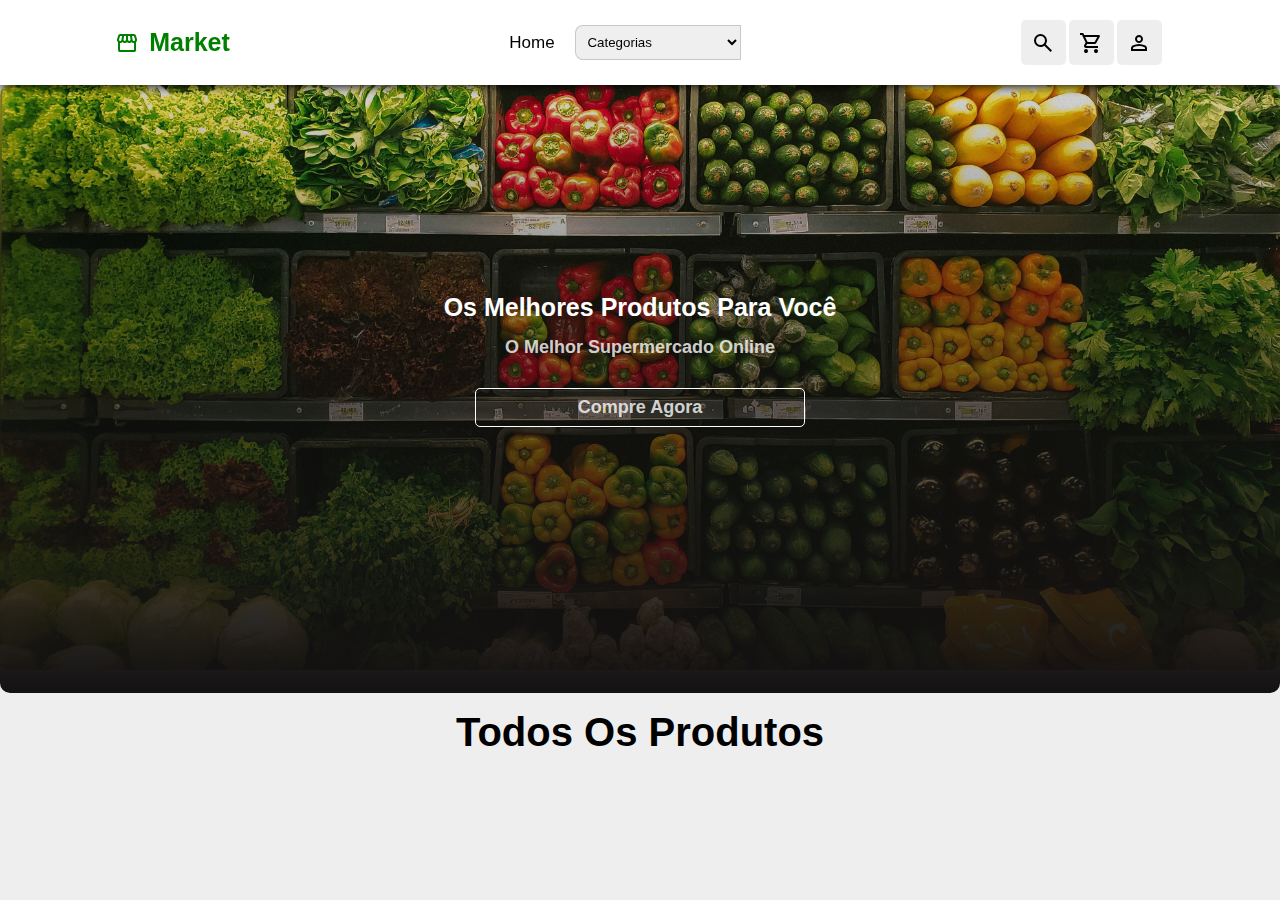
<file: marketplace/index.html>
<!DOCTYPE html>
<html lang="pt-br">
<head>
    <meta charset="UTF-8">
    <meta name="viewport" content="width=device-width, initial-scale=1.0">
    <title>Marktplace</title>
    <link rel="stylesheet" href="style.css">
    <link rel="stylesheet" href="https://fonts.googleapis.com/css2?family=Material+Symbols+Outlined:opsz,wght,FILL,GRAD@24,400,0,0" />
    <script defer src="script.js"></script>
    <script src="https://code.jquery.com/jquery-3.6.0.min.js"></script>
</head>
<body>
    <header class="header">
        <a href="#" class="logo"><span class="material-symbols-outlined">
            storefront
            </span> Market</a>

        <nav class="navbar">
            <a href="#home">Home</a>
            <div class="menu-search">
                <select id="categorias" name="categorias">
                    <option value="category">Categorias</option>
                    <option value="frutas">Frutas</option>
                    <option value="vegetais">Vegetais</option>
                    <option value="laticinios">Laticínios</option>
                    <option value="carnes">Carnes</option>
                    <option value="bebidas">Bebidas</option>
                    <option value="padaria">Padaria</option>
                    <option value="congelados">Congelados</option>
                    <option value="limpeza">Produtos de Limpeza</option>
                    <option value="higiene">Higiene Pessoal</option>
                    <option value="mercearia">Mercearia</option>
                </select>
            </div>
        </nav>

        <div class="icons">
            <div class="menu" id="menu-btn"><span class="material-symbols-outlined">
                menu
                </span>
            </div>
            <div class="search" id="search-btn"><span class="material-symbols-outlined">
                search
                </span>
            </div>
            <div class="shoppingcart" id="cart-btn"><span class="material-symbols-outlined">
                shopping_cart
                </span>
            </div>
            <div class="user" id="login-btn"><span class="material-symbols-outlined">
                person
                </span>
            </div>
        </div>

        <form class="search-form">
            <input type="search" id="search-box" placeholder="Pesquise aqui...">
            <label for="search-box"><span class="material-symbols-outlined">
                search
                </span>
            </label>
        </form>

        <div class="carrinho">
            <div class="carrinho-btn">
                <div class="text-carrinho">
                    <h1>Meu carrinho</h1>
                </div>
                <div class="produtos-carrinhos" id="cart-products">
                </div>
                <div class="remove-carrinho">
                    <button class="DeleteAll">Excluir todos</button>
                </div>
            </div>
            <div id="cart-total"></div>
            <button class="btn-carrinho" id="finalizar-btn">Finalizar compra</button>
        </div>

        <div class="login-form">
            <h3>Login</h3>
            <input type="text" placeholder="Digite seu usuario" class="box" id="UserID">
            <input type="password" placeholder="Digite sua senha" class="box" id="PasswordID">
            
            <p>Esqueceu sua senha? <a href="#">Clique aqui</a></p>
            <p>Não tem uma conta?<a href="#">Crie agora</a></p>

            <input onclick="Logar()" type="submit" value="login" class="btn">
            <p id="respostaLogin"></p>
        </div>

    </header>
    <section class="home" id="home">
        <div class="content">
            <div class="banner-element">
                <div class="img">
                    <img src="./banner.jpg" alt="">
                </div>
                <div class="text-banner">
                    <h1>Os <span>melhores</span> produtos para você</h1>
                    <p>O melhor supermercado online</p>
                    <a href="#" class="btn"><p>Compre agora</p></a>
                </div>   
            </div>
        </div>
    </section>  
    <section class="catalogo" id="catalogo">
            <div class="texto-catalogo">
                <h1>Todos os Produtos</h1>
            </div>
            <div class="produtos">
                <div id="card-produtos">
                    
                </div>
            </div>
    </section>

    <script src="data.js"></script>

    
</body>
</html>
</file>
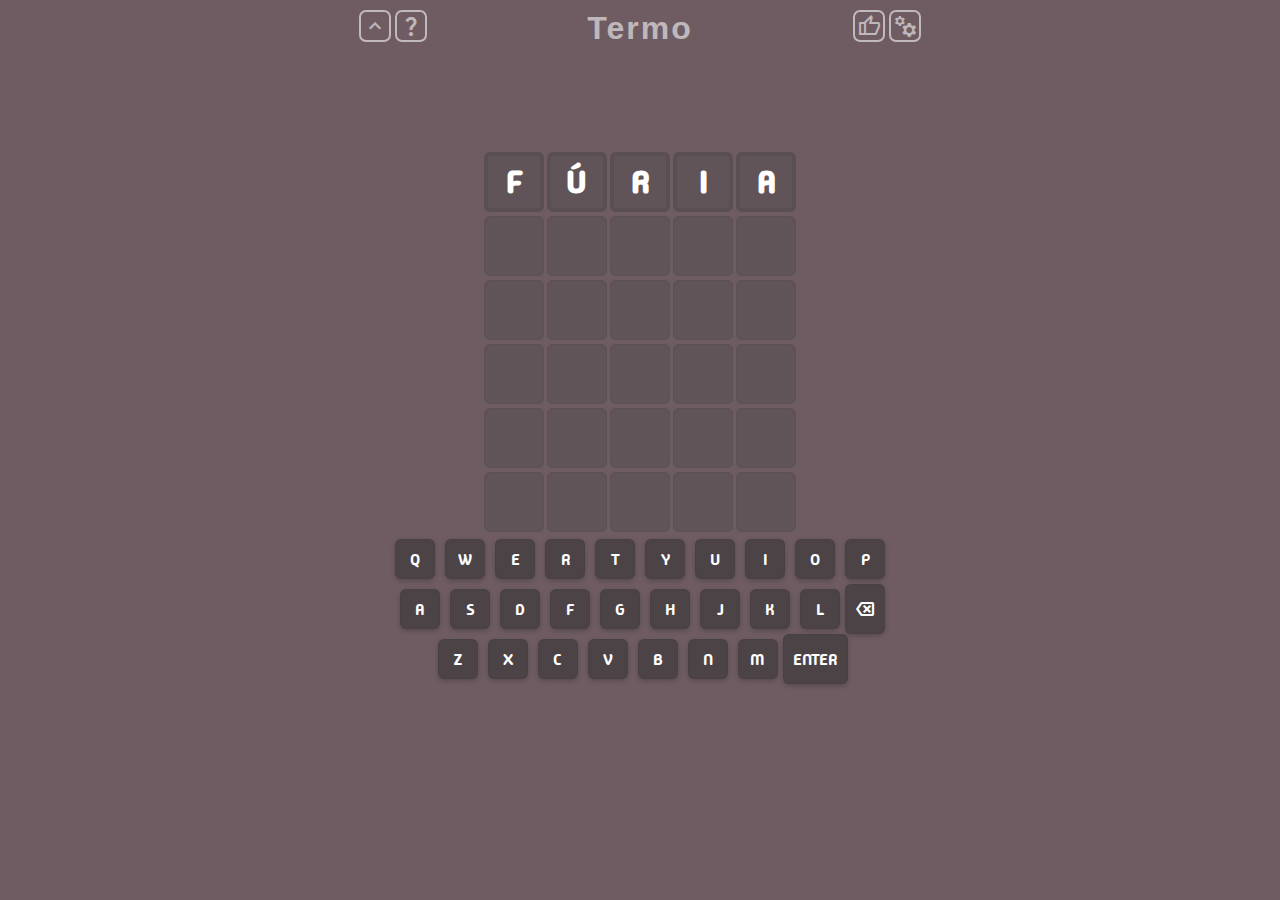
<file: termo/index.html>
<!DOCTYPE html>
<html lang="en">
<head>
    <meta charset="UTF-8">
    <meta name="viewport" content="width=device-width, initial-scale=1.0">
    <title>Projeto front end</title>
    <link rel="stylesheet" href="style.css">
    <link href="https://fonts.googleapis.com/css2?family=Material+Symbols+Outlined" rel="stylesheet" />
</head>
<body>

    <header>
        <nav class="navbar">
           <div class="element1">
            <span class="material-symbols-outlined">
                expand_less
            </span>
            <span class="material-symbols-outlined">
                question_mark
            </span>
        </div>
        <div class="text-element">
            <h1>Termo</h1>
        </div>
        <div class="element2">
            <span class="material-symbols-outlined">
                thumb_up
            </span>
            <span class="material-symbols-outlined">
                manufacturing
            </span>
        </div>
    </div>
        </nav>
    </header>

    <main>
        <div class="tabela-main1">
        <div class="tabela">
            <div id="back" class="card-tabela1">
                <div class="text-card1">
                    <h1>F</h1>
                </div>
            </div>
        </div>
        <div class="tabela">
            <div id="back" class="card-tabela1">
                <div class="text-card">
                    <h1>Ú</h1>
                </div>
            </div>
        </div>
        <div class="tabela">
            <div id="back" class="card-tabela1">
                <div class="text-card">
                    <h1>R</h1>
                </div>
            </div>
        </div>
        <div class="tabela">
            <div id="back" class="card-tabela1">
                <div class="text-card">
                    <h1>I</h1>
                </div>
            </div>
        </div>
        <div class="tabela">
            <div id="back" class="card-tabela1">
                <div class="text-card">
                    <h1>A</h1>
                </div>
            </div>
        </div>
    </div>
    <div class="tabela-main">
        <div class="tabela">
            <div class="card-tabela">
                
            </div>
        </div>
        <div class="tabela">
            <div class="card-tabela">
            </div>
        </div>
        <div class="tabela">
            <div class="card-tabela">

            </div>
        </div>
        <div class="tabela">
            <div class="card-tabela">

            </div>
        </div>
        <div class="tabela">
            <div class="card-tabela">

            </div>
        </div>
    </div>
    <div class="tabela-main">
        <div class="tabela">
            <div class="card-tabela">

            </div>
        </div>
        <div class="tabela">
            <div class="card-tabela">
            </div>
        </div>
        <div class="tabela">
            <div class="card-tabela">

            </div>
        </div>
        <div class="tabela">
            <div class="card-tabela">

            </div>
        </div>
        <div class="tabela">
            <div class="card-tabela">

            </div>
        </div>
    </div>
    <div class="tabela-main">
        <div class="tabela">
            <div class="card-tabela">

            </div>
        </div>
        <div class="tabela">
            <div class="card-tabela">
            </div>
        </div>
        <div class="tabela">
            <div class="card-tabela">

            </div>
        </div>
        <div class="tabela">
            <div class="card-tabela">

            </div>
        </div>
        <div class="tabela">
            <div class="card-tabela">

            </div>
        </div>
    </div>
    <div class="tabela-main">
        <div class="tabela">
            <div class="card-tabela">

            </div>
        </div>
        <div class="tabela">
            <div class="card-tabela">
            </div>
        </div>
        <div class="tabela">
            <div class="card-tabela">

            </div>
        </div>
        <div class="tabela">
            <div class="card-tabela">

            </div>
        </div>
        <div class="tabela">
            <div class="card-tabela">

            </div>
        </div>
    </div>
    <div class="tabela-main">
        <div class="tabela">
            <div class="card-tabela">

            </div>
        </div>
        <div class="tabela">
            <div class="card-tabela">
            </div>
        </div>
        <div class="tabela">
            <div class="card-tabela">

            </div>
        </div>
        <div class="tabela">
            <div class="card-tabela">

            </div>
        </div>
        <div class="tabela">
            <div class="card-tabela">

            </div>
        </div>
    </div>

    <div class="teclado">
       
        <div class="linha-de-teclas">
            <div class="tecla">Q</div>
            <div class="tecla">W</div>
            <div class="tecla">E</div>
            <div class="tecla">R</div>
            <div class="tecla">T</div>
            <div class="tecla">Y</div>
            <div class="tecla">U</div>
            <div class="tecla">I</div>
            <div class="tecla">O</div>
            <div class="tecla">P</div>
        </div>

        <div class="linha-de-teclas">
            <div class="tecla">A</div>
            <div class="tecla">S</div>
            <div class="tecla">D</div>
            <div class="tecla">F</div>
            <div class="tecla">G</div>
            <div class="tecla">H</div>
            <div class="tecla">J</div>
            <div class="tecla">K</div>
            <div class="tecla">L</div>
            <div class="backspace">
                <span class="material-symbols-outlined">
                    backspace
                </span>
            </div>
        </div>

        <div class="linha-de-teclas">
            <div class="tecla">Z</div>
            <div class="tecla">X</div>
            <div class="tecla">C</div>
            <div class="tecla">V</div>
            <div class="tecla">B</div>
            <div class="tecla">N</div>
            <div class="tecla">M</div>
            <div class="enter">ENTER</div>  
        </main>
</body>
</html>
</file>
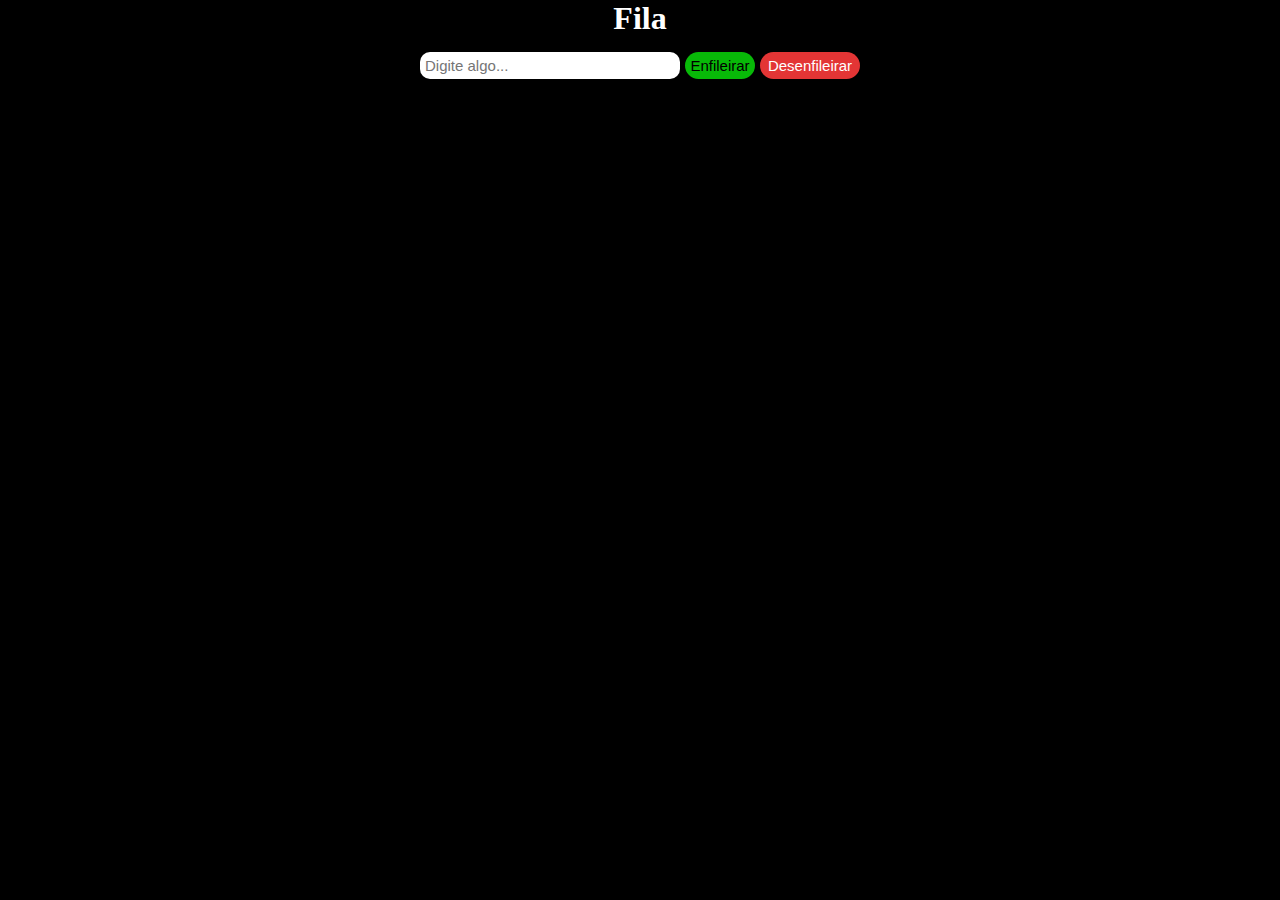
<file: Estrutura_de_dados/FIla/index.html>
<!DOCTYPE html>
<html lang="pt">
<head>
    <meta charset="UTF-8">
    <meta name="viewport" content="width=device-width, initial-scale=1.0">
    <title>Lista</title>
    <link rel="stylesheet" href="style.css">
</head>
<body>
    
    <div class="element">
        <h1>Fila</h1>
        <div class="app">
            <input type="text" id="item" placeholder="Digite algo...">

            <button id="add">Enfileirar</button>

            <button id="remove" onclick="reset()">Desenfileirar</button>
        </div>

            <ol id="lista">
            </ol>
</div>
    <script src="script.js"></script>
</body>
</html>
</file>
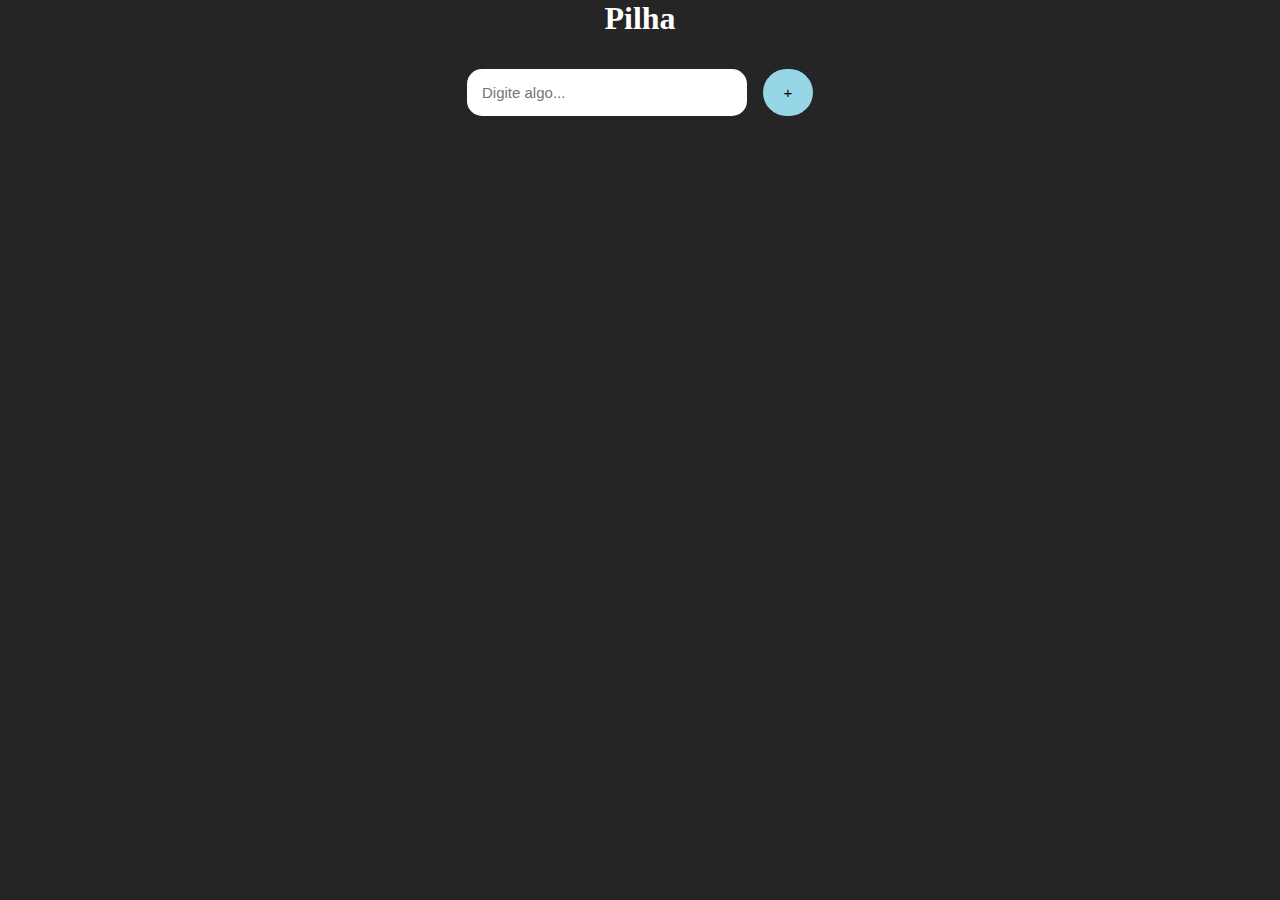
<file: Estrutura_de_dados/Pilha/index.html>
<!DOCTYPE html>
<html lang="en">
<head>
    <meta charset="UTF-8">
    <meta name="viewport" content="width=device-width, initial-scale=1.0">
    <link rel="stylesheet" href="style.css">
    <title>Lista</title>
</head>
<body>
    <div class="content">
        <h1>Pilha</h1>
        <div class="content-filho-input">
            <input type="text" id="input-novo" placeholder="Digite algo...">
            <button onclick="newtask()" title="Clique para adicionar um elemento" id="add"> + </button>
        </div>
        <div class="content-filho-lista">
            <ul id="Lista">
            </ul>
        </div>
    </div>
</body>
<script src="script.js"></script>
</html>
</file>
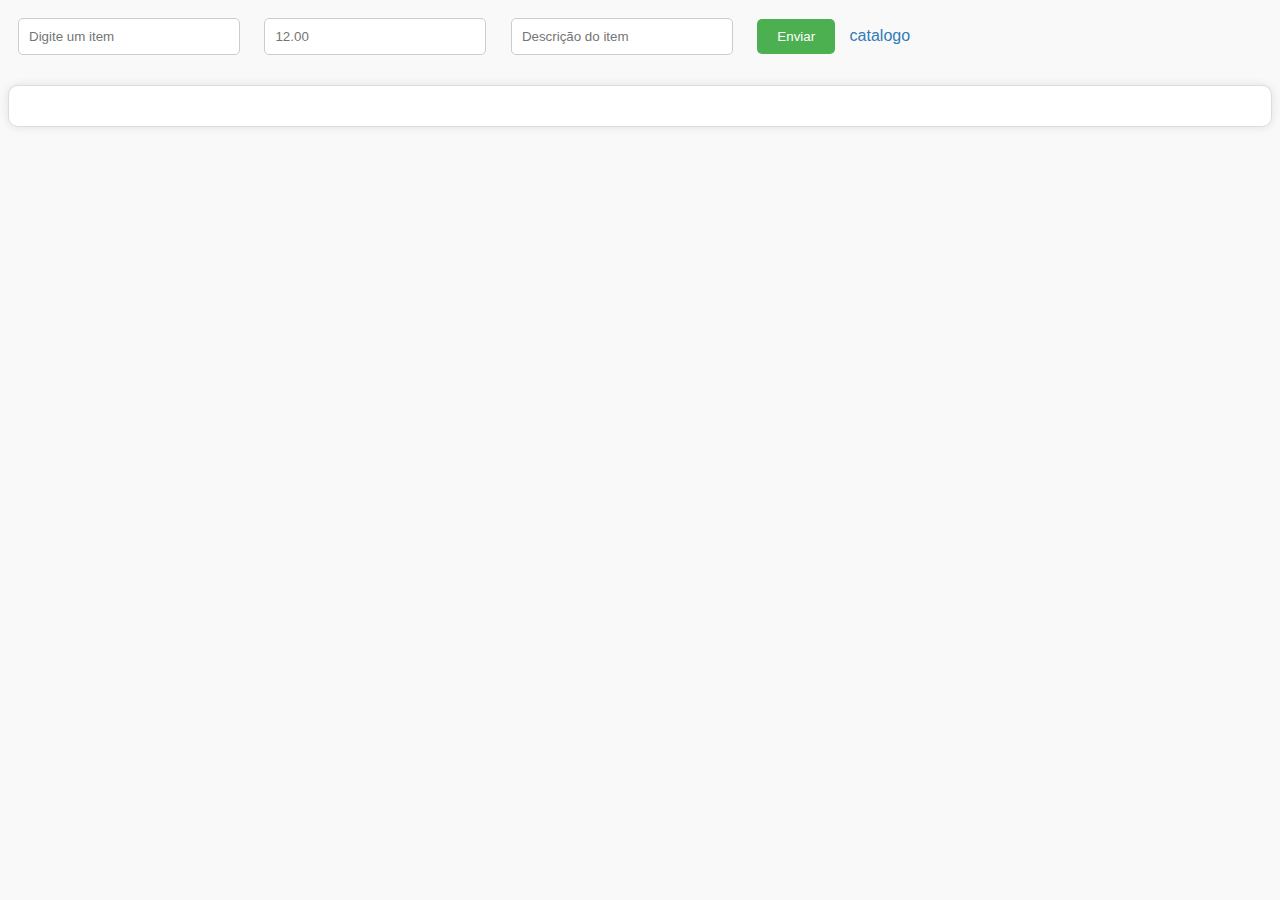
<file: marketplace/adm.html>
<!DOCTYPE html>
<html>

<head>
  <meta charset="utf-8">
  <meta name="viewport" content="width=device-width">
  <title>replit</title>
  <link href="style_adm.css" rel="stylesheet" type="text/css" />
</head>

<body>
  <input type="text" id='item' placeholder="Digite um item">
  <input type="text" id='valor' placeholder="12.00">
  <input type="text" id='descricao' placeholder="Descrição do item">
  
  <button onclick="enviar()">Enviar</button>
  
  <a href="index.html">catalogo</a>
  
  <div id='lista'>
    <!-- p
    p 
    p -->
  </div>
  
  <script>
    // admin.js
    var estruturaDados = [];
    localStorage.clear();
    document.addEventListener("DOMContentLoaded", function() {
      let stringJ = localStorage.getItem('bancoDados');
      if (stringJ) {
        estruturaDados = JSON.parse(stringJ);
        consultarBanco();
      }
    });
  
    function enviar() {
      let item = document.getElementById('item').value;
      let valor = document.getElementById('valor').value;
      let descricao = document.getElementById('descricao').value;
      const obj = {
        id: Date.now(),
        nome: item,
        valor: valor,
        descricao: descricao
      }
      estruturaDados.push(obj);
      // converto para string tipo JSON
      let stringJ = JSON.stringify(estruturaDados);
  
      // memoria
      localStorage.setItem('bancoDados', stringJ);
      localStorage.setItem('carrinhoCompra', stringJ);
      consultarBanco();
  
      // send products to data.js
      const data = JSON.parse(localStorage.getItem('bancoDados'));
    }
  
    function consultarBanco() {
      let stringJ = localStorage.getItem('bancoDados');
      let memoria = JSON.parse(stringJ);
      console.log(memoria);
      imprimir(memoria);
    }
  
    function imprimir(memoria) {
      document.getElementById('lista').innerHTML = '';
      for (let i = 0; i < memoria.length; i++) {
        let item = memoria[i];
  
        let p = document.createElement('p');
        p.innerHTML = `id: ${item.id} - Nome: ${item.nome} - Valor: ${item.valor} - Descrição: ${item.descricao}`;
        p.classList.add('classeGabrielle');
  
        let deleteButton = document.createElement('button');
        deleteButton.innerHTML = 'Delete';
        deleteButton.onclick = function() {
          deletarItem(item.id);
        };
        p.appendChild(deleteButton);
  
        let editButton = document.createElement('button');
        editButton.innerHTML = 'Edit';
        editButton.onclick = function() {
          editarItem(item.id, 'Novo nome', 'Novo valor', 'Nova descrição');
        };
        p.appendChild(editButton);
  
        document.getElementById('lista').appendChild(p);
      }
    }
  
    function deletarItem(id) {
      estruturaDados = estruturaDados.filter(item => item.id!== id);
      let stringJ = JSON.stringify(estruturaDados);
      localStorage.setItem('bancoDados', stringJ);
      consultarBanco();
    }
  
    function editarItem(id) {
  let item = estruturaDados.find(item => item.id === id);
  if (item) {
    let novoNome = prompt("Digite o novo nome: ");
    let novoValor = prompt("Digite o novo valor: ");
    let novaDescricao = prompt("Digite a nova descrição:");
    item.nome = novoNome;
    item.valor = novoValor;
    item.descricao = novaDescricao;
    let stringJ = JSON.stringify(estruturaDados);
    localStorage.setItem('bancoDados', stringJ);
    consultarBanco();
  }
}
localStorage.clear();

  </script>
  
  <script src="script.js"></script>
</body>

</html>
</file>
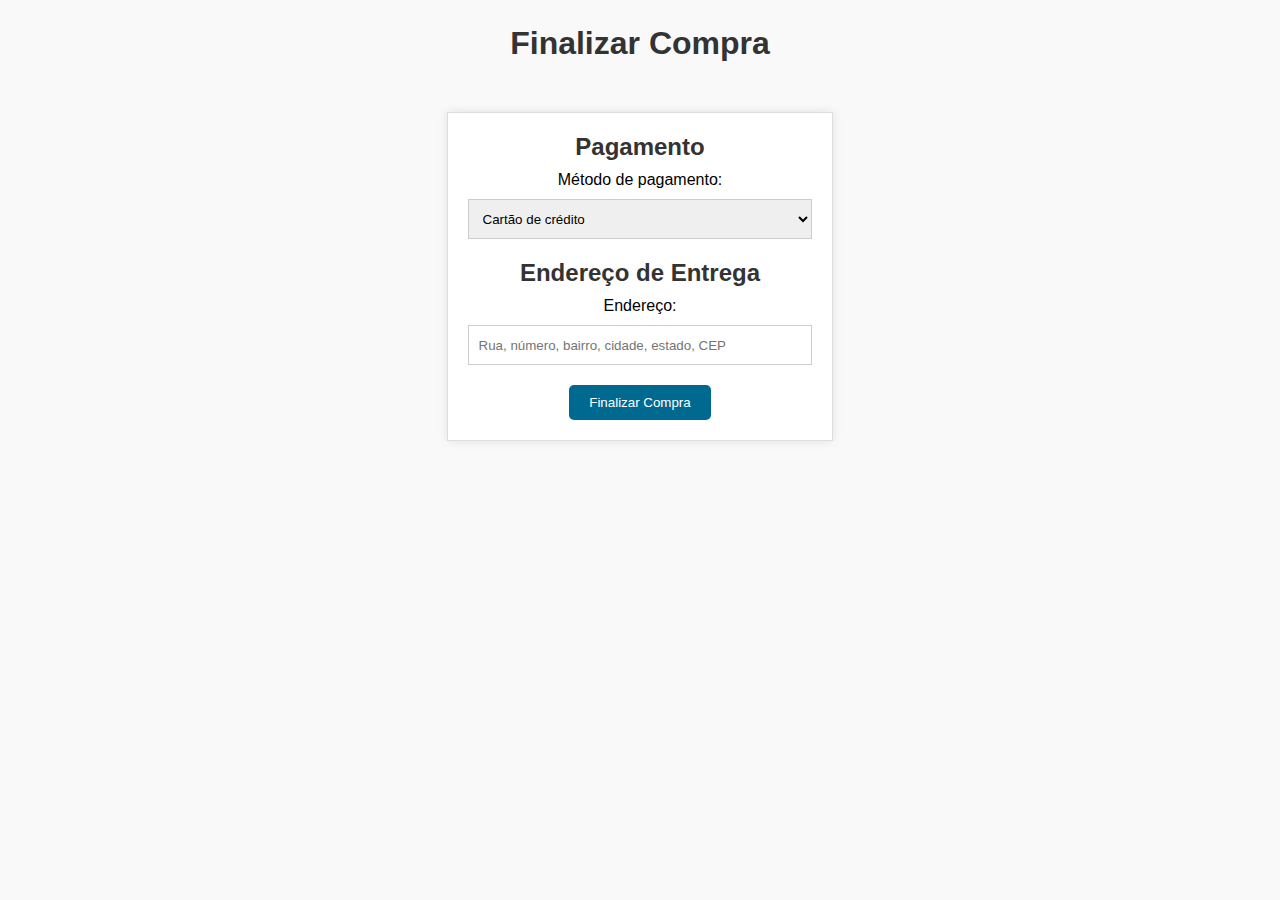
<file: marketplace/finalizar.html>
<!DOCTYPE html>
<html lang="pt-br">
<head>
    <meta charset="UTF-8">
    <meta name="viewport" content="width=device-width, initial-scale=1.0">
    <title>Finalizar Compra</title>
    <link rel="stylesheet" href="style_finalizar.css">
</head>
<body>
    <header>
        <h1>Finalizar Compra</h1>
    </header>
    <form>
        <h2>Pagamento</h2>
        <label for="payment-method">Método de pagamento:</label>
        <select id="payment-method" name="payment-method">
            <option value="credit-card">Cartão de crédito</option>
            <option value="debit-card">Cartão de débito</option>
            <option value="paypal">PayPal</option>
        </select>

        <h2>Endereço de Entrega</h2>
        <label for="address">Endereço:</label>
        <input type="text" id="address" name="address" placeholder="Rua, número, bairro, cidade, estado, CEP">

        <button type="submit">Finalizar Compra</button>
    </form>

    <script>
        const form = document.querySelector('form');
        form.addEventListener('submit', (e) => {
            e.preventDefault();
            alert('Compra finalizada com sucesso!');
            window.location.href = "./index.html";    
        });
    </script>
</body>
</html>
</file>
<file: marketplace/style.css>
:root{
    --green: green;
    --black: black;
    --light-color: #666;
    --box-shadow: 0 .1rem 1rem rgba(0,0,0.1);
    --border: 2rem solid rgba(0,0,0.1);
    --outline: .1rem solid rgba(0,0,0.1);
}

*{
    font-family: sans-serif;
    margin: 0;
    padding: 0;
    box-sizing: border-box;
    outline: none;
    border: none;
    text-decoration: none;
    text-transform: capitalize;
    transition: all .2s linear;
}

html{
    font-size: 62.5%;
    overflow-x: hidden;
    scroll-behavior: smooth;
    scroll-padding-top: 7rem;
}

body{
    background: #eee;
}

.header{
    position: fixed;
    top: 0;
    left: 0;
    right: 0;
    display: flex;
    align-items: center;
    border: 0px solid;
    justify-content: space-between;
    padding: 2rem 9%;
    background: #fff;
    box-shadow: var(--box-shadow); 
    z-index: 999;
}

.header .logo{
    font-size: 2.5rem;
    font-weight: bolder;
}

.header .logo{
    display: flex;
    align-items: center;
    gap: 1rem;
    color: var(--green);
}


.header .navbar {
    display: flex;
    align-items: center;
    gap: 2rem;
    font-size: 1.7rem;
    margin: 0 1rem;
    color: var(--black);
}

.header .navbar a{
    color: var(--black);
}

.header .navbar a:hover{
    color: var(--green);

}

.menu-search{
    display: flex;
}

.menu-search select{
    display: flex;
    padding: 7.8px;
    outline: none;
    border-radius: 8px 0px 0px 8px;
    border: 1px solid rgba(43, 43, 43, 0.2);
}

.icons{
    display: flex;
    align-items: center;
}

.header .icons .search,.shoppingcart,.user{
    display: flex;
    justify-content: center;
    align-items: center;
    gap: 1rem;
    border: 0px solid;
    height: 4.5rem;
    width: 4.5rem;
    line-height: 4.5rem;
    border-radius: .5rem;
    background: #eee;
    color: var(--black);
    font-size: 2rem;
    margin-right: .3rem;
    text-align: center;
    cursor: pointer;
}

.header .icons div:hover{
    background: var(--green);
    color: white;
}

#menu-btn{
    display: none;
}

.search-form{
    position: absolute;
    border: 0px solid;
    top: 110%;
    right: -110%;
    width: 35rem;
    height: 5rem;
    background: #fff;
    border-radius: .5rem;
    overflow: hidden;
    display: flex;
    align-items: center;
    box-shadow: var(--box-shadow);
    object-fit: cover;
}

.header .search-form.active{
    right: 2rem;
    transition: .2s linear;
    object-fit: cover;
}

.header .search-form input{
    height: 100%;
    width: 100%;
    background: none;
    text-transform: none;
    font-size: 1.6rem;
    color: var(--black);
    padding: 0 1.5rem;
}

.header .search-form label{
    font-size: 2.2rem;
    padding-right: 1.5rem;
    color: var(--black);
    cursor: pointer;
}

.header .search-form label:hover{
    color: var(--green);
}

.btn{
    border: .2rem solid var(--black);
    margin-top: 1rem;
    display: inline-block;
    padding: .8rem 3rem;
    font-size: 1.7rem;
    border-radius: .5rem;
    color: var(--black);
    cursor: pointer;
    background: none;

}

.btn:hover{
    background: var(--green);
    color: white;
}

.login-form{
    border: 0px solid;
    position: absolute;
    width: 35rem;
    top: 110%;
    right: -110%;
    box-shadow: var(--box-shadow);
    padding: 2rem;
    border-radius: .5rem;
    background: #fff;
    text-align: center;
    transition: all .2s linear;
}

.header .login-form h3{
    font-size: 2.5rem;
    text-transform: uppercase;
    color: var(--black);
}

.header .login-form .box{
    border: px solid;
    margin: .7rem 0;
    background: #eee;
    border-radius: .5rem;
    padding: 1rem;
    font-size: 1.6rem;
    color: var(--black);
    text-transform: none;
    width: 100%;
}

.header .login-form p{
    font-size: 1.4rem;
    padding: .5rem 0;
    color: var(--light-color);
}

.header .login-form p a{
    color: var(--green);
    text-decoration: underline;
}

.header .login-form.active{
    right: 2rem;
    transition: all .2s linear;
}

/* CARRINHO */
.carrinho {
    display: flex;
    flex-direction: column;
    gap: 2rem;
    border: 0px solid;
    position: absolute;
    width: 35rem;
    top: 110%;
    right: -110%;
    box-shadow: var(--box-shadow);
    padding: 2rem;
    border-radius: .5rem;
    background: #fff;
    text-align: center;
    transition: all .2s linear;
}

.carrinho .carrinho-btn {
    display: flex;
    flex-direction: column;
    gap: 2rem;
}

.carrinho .carrinho-btn .remove-carrinho {
    display: flex;
    justify-content: flex-end;
    margin-top: 1rem;
}

.carrinho .carrinho-btn .remove-carrinho .Delete {
    border: .2rem solid var(--black);
    padding: .2rem 3rem;
    font-size: 1.7rem;
    border-radius: .5rem;
    color: var(--black);
    cursor: pointer;
    background: none;
}

.carrinho .carrinho-btn .remove-carrinho .Delete:hover {
    background: red;
    color: white;
}

.carrinho .produtos-carrinhos {
    flex: 1;
    overflow-y: auto;
    padding: 1rem;
}

.carrinho .produtos-carrinhos .cart-item {
    display: flex;
    justify-content: space-between;
    align-items: center;
    padding: 1rem;
    border-bottom: 1px solid #ccc;
}

.carrinho .produtos-carrinhos .cart-item:last-child {
    border-bottom: none;
}

.carrinho .produtos-carrinhos .cart-item p {
    font-size: medium;
}

.carrinho .produtos-carrinhos .cart-item .delete-item {
    border: none;
    padding: .2rem 1rem;
    font-size: 1.7rem;
    border-radius: .5rem;
    color: var(--black);
    cursor: pointer;
    background: none;
}

.carrinho .produtos-carrinhos .cart-item .delete-item:hover {
    background: red;
    color: white;
}

.carrinho .btn-carrinho {
    border: .2rem solid var(--black);
    margin-top: 1rem;
    display: inline-block;
    padding: .8rem 3rem;
    font-size: 1.7rem;
    border-radius: .5rem;
    color: var(--black);
    cursor: pointer;
    background: none;
}

.btn-carrinho:hover {
    background: var(--green);
    color: white;
}

.header .carrinho.active {
    right: 2rem;
    transition: all .2s linear;
}

.carrinho .remove-carrinho .DeleteAll {
    border: none;
    padding: .2rem 1rem;
    font-size: 1.7rem;
    border-radius: .5rem;
    color: var(--black);
    cursor: pointer;
    background: none;
    margin-top: 1rem;
    display: block;
}

.carrinho .remove-carrinho .DeleteAll:hover {
    background: red;
    color: white;
}

#cart-total {
    font-size: 18px;
    font-weight: bold;
    color: #333;
    margin-bottom: 20px;
    padding: 10px;
    border-bottom: 1px solid #ddd;
  }
  
  #cart-total::before {
    font-weight: normal;
  }
  
  #cart-total span {
    font-weight: bold;
    color: #00698f;
  }

/* section (Banner) */

section{
    display: flex;
    justify-content: center;
    flex-direction: column;
    padding: 20px;
    width: 100%;
}


.home{
    display: flex;
    justify-content: center;
    align-items: center;
    width: 100%;
    text-align: center;
    margin-top: 50px;
    padding: 20px;
}

.home .content h1{
    font-size: 25px;
}

.home .content p{
    font-size: 18px;
}

.home .content a{
    display: flex;
    flex-direction: column;
    margin: 0 auto;
    margin-top: 15px;
    width: 50%;
    position: relative;
    color: #fff;
    background: none;
    transition: all .5s linear;
    border: 1px solid #fff;
}

.home .content a p{
    z-index: 2;
}

.home .content a::after{
    content: "";
    position: absolute;
    width: 0px;
    top: -1px;
    left: -1px;
    border-radius: 4px;
    height: 39px;
    background: var(--green);
    transition: all .8s linear;
}

.home .content a::before{
    content: "";
    position: absolute;
    width: 0px;
    top: -1px;
    right: -1px;
    border-radius: 4px;
    height: 39px;
    background: var(--green);
    transition: all .8s linear;
}

.home .content a:hover::after{
    content: "";
    position: absolute;
    width: 196px;
    top: -1px;
    left: -1px;
    border-radius: 4px;
    height: 38px;
    background: var(--green);
}

.home .content a:hover::before{
    content: "";
    position: absolute;
    width: 196px;
    top: -1px;
    right: -1px;
    border-radius: 4px;
    height: 38px;
    background: var(--green);
    transition: all .8s linear;
}

.home .content a:hover{
    background: none;
    border: 1px solid #fff;
}

.content .banner-element{
    display: flex;
    justify-content: center;
    overflow: hidden;
}

.content .banner-element .img {
    display: flex;
    align-items: center;
    justify-content: center;
    width: 100%;
    height: 100%;
}

.content .banner-element .img img {
    position: relative;
    width: 100vw;
    height: 65vh;
    margin-top: 15px;
    object-fit: cover;
    border-radius: 10px;
    box-shadow: rgba(0, 0, 0, 0.16) 0px 10px 36px 0px, rgba(0, 0, 0, 0.06) 0px 0px 0px 1px;
}

.content .banner-element::after {
    content: "";
    position: absolute;
    top: 0;
    left: 0;
    width: 100%;
    height: 77%;
    border-radius: 10px;
    background-image: linear-gradient(to bottom, rgba(34, 29, 29, 0), rgb(19, 17, 17));
}

.content .banner-element .text-banner {
    position: absolute;
    top: 40%;
    left: 50%;
    transform: translate(-50%, -50%);
    display: flex;
    flex-direction: column;
    text-align: center;
    width: 100%;
    padding: 20px;
    max-width: 700px;
    justify-content: center;
    align-items: center;
    color: #fff;
    gap: 15px;
    font-family: "Poppins", sans-serif;
    font-weight: 400;
    font-style: normal;
    z-index: 2;
}

.content .banner-element .text-banner p{
    font-family: "Poppins", sans-serif;
    font-weight: 600;
    font-style: normal;
    color: rgba(255,255,255,0.8);
}

/* section (Produtos) */

.catalogo .texto-catalogo{
    display: flex;
    justify-content: center;
    font-size: 2rem;
}

#card-produtos{
    user-select: auto !important;
}

.produtos #card-produtos{
    display: grid;
    grid-template-columns: repeat(auto-fit, minmax(250px, 1rem));
    width: 100%;
    justify-content: center;
    gap: 1rem;
}

.produtos #card-produtos .card-element{
    display: flex;
    justify-content: center;
    flex-direction: column;
    text-align: center;
    padding: 20px;
    background: #222;
    border-radius: 10px 10px 10px 10px;
}

.produtos #card-produtos .card-element .preco-elemento{
    display: flex;
    justify-content: space-between;
    flex-direction: column;
    font-family: 'Gill Sans', 'Gill Sans MT', Calibri, 'Trebuchet MS', sans-serif;
    font-size: 18px;
    color: #fff;
    margin-top: 15px;
    margin-bottom: 8px;
}

.produtos #card-produtos .card-element .descricao-element{
    margin-bottom: 10px;
}

.produtos #card-produtos .card-element .descricao-element span{
    color: rgba(255,255,255,0.5);
    font-size: 18px;
}

.produtos #card-produtos .card-element .botao-elemento button{
    width: 100%;
    padding: 8px;
    background: #ff7300;
    border-radius: 8px;
    cursor: pointer;
}

.produtos #card-produtos .card-element .botao-elemento button a{
    color: #fff;
    font-family: 'Gill Sans', 'Gill Sans MT', Calibri, 'Trebuchet MS', sans-serif;
    font-size: 17px;
}

.texto-elemento {
    display: flex;
    justify-content: space-between;
    flex-direction: column;
    font-family: 'Gill Sans', 'Gill Sans MT', Calibri, 'Trebuchet MS', sans-serif;
    font-size: 18px;
    color: #fff;
    margin-top: 15px;
    margin-bottom: 8px;
  }
  
  .texto-elemento p {
    margin: 0;
  }

@media screen and (max-width: 700px){
    .navbar{
        display: none;
    }
}
</file>
<file: termo/style.css>
@import url('https://fonts.googleapis.com/css2?family=Roboto:ital,wght@0,100;0,300;0,400;0,500;0,700;0,900;1,100;1,300;1,400;1,500;1,700;1,900&display=swap');
@import url('https://fonts.googleapis.com/css2?family=Madimi+One&family=Roboto:ital,wght@0,100;0,300;0,400;0,500;0,700;0,900;1,100;1,300;1,400;1,500;1,700;1,900&display=swap');

*{
    margin: 0;
    padding: 0;
    box-sizing: border-box;
}

body{
    background: #6e5c62;
}

header{
    display: flex;
    justify-content: center;
    width: 100%;
    max-width: auto;
}

.navbar{
    display: flex;
    gap: 10rem;
    margin: 10px;
}


.navbar .element1 span{
    color: #ffffff93;
    padding: 2px 2px;
    border-radius: 7px;
    border: 2px solid #ffffff93;
    cursor: pointer;
}

.navbar .element2 span{
    color: #ffffff93;
    padding: 2px 2px;
    border-radius: 7px;
    border: 2px solid #ffffff93;
    cursor: pointer;
}

.navbar .element1 span:hover{
    transform: scale(1.1);
    transition: all .4s linear;
    background: #ffffff93;
    color: #fff;
}

.navbar .element2 span:hover{
    transform: scale(1.1);
    transition: all .4s linear;
    background: #ffffff93;
    color: #fff;
}

.navbar .text-element h1{
    color:  #ffffff93;
    font-family: "melton", sans-serif;
    font-weight: 900;
    font-style: normal;
    letter-spacing: 2px;
}

main{
    display: flex;
    flex-direction: column;
    justify-content: center;
    height: 80vh;
}

.tabela-main1{
    display: flex;
    justify-content: center;
    gap: 0.2rem;
    margin: 2px;
}

.tabela .card-tabela1{
    display: flex;
    justify-content: center;
    align-items: center;
    width: 60px;
    height: 60px;
    border-radius: 6px;
    background: #615458;
    transition: all .5s linear;
    border: 4px solid #594F52;
}

.tabela-main{
    display: flex;
    justify-content: center;
    gap: 0.2rem;
    margin: 2px;
}

.tabela .card-tabela{
    display: flex;
    justify-content: center;
    align-items: center;
    width: 60px;
    height: 60px;
    border-radius: 6px;
    background: #615458;
    transition: all .5s linear;
    border: 1px solid #22222211;
}

.tabela .card-tabela:hover{
    cursor: pointer;
}

.tabela #back{
    background: #615458;
    color: #fff;
    font-family: "Madimi One", sans-serif;
    font-weight: 400;
    font-style: normal;
}

.tabela1 #back{
    background: #ffffff;
    color: #fff;
    font-family: "Madimi One", sans-serif;
    font-weight: 400;
    font-style: normal;
}

/*----------------------------------------------------------------------------------------------------------*/

.teclado {
    display: flex;
    flex-direction: column;
    align-items: center;
}

.linha-de-teclas {
    display: flex;
}

.tecla {
    width: 40px;
    height: 40px;
    margin: 5px;
    text-align: center;
    border: 1px solid #ccc;
    cursor: pointer;
}


.teclado {
    background-color: #6e5c62;
    color: #fff;
    font-family: "Madimi One", sans-serif;
    border-radius: 6px;
    transition: all .5s linear;
}

.linha-de-teclas {
    height: 50px;
}

.tecla {
    border-radius: 6px;
    box-shadow: 0px 2px 5px rgba(0, 0, 0, 0.2);
    border-radius: 6px;
    background: #4C4347;
    transition: all .5s linear;
    border: 1px solid #22222211;
    display: flex;
    align-items: center;
    justify-content: center;
}

.backspace{
    border-radius: 6px;
    box-shadow: 0px 2px 5px rgba(0, 0, 0, 0.2);
    background: #4C4347;
    transition: all .5s linear;
    border: 1px solid #22222211;
    width: 40px;
    display: flex;
    align-items: center;
    justify-content: center;
}

.enter{
    border-radius: 6px;
    box-shadow: 0px 2px 5px rgba(0, 0, 0, 0.2);
    background: #4C4347;
    transition: all .5s linear;
    border: 1px solid #22222211;
    width: 65px;
    display: flex;
    align-items: center;
    justify-content: center;
}
</file>
<file: Estrutura_de_dados/FIla/style.css>
*{
    padding: 0;
    margin: 0;
}

body{
    background-color: black;
    color: white;
}

.element{
    display: flex;
    flex-direction: column;
    align-items: center;
    gap: 15px;
}

.app{
    display: flex;
    gap: 5px;
    flex-wrap: wrap;
}

.app input{
    outline: none;
    border: none;
    border-radius: 10px;
    font-size: 15px;
    padding: 5px;
    width: 250px;
}

.app #add{
    font-size: 15px;
    width: 70px;
    padding: 5px;
    border-radius: 25px;
    border: none;
    cursor: pointer;
    background-color: rgb(8, 185, 8);
}

.app #remove{
    font-size: 15px;
    width: 100px;
    padding: 5px;
    border-radius: 25px;
    border: none;
    cursor: pointer;
    word-break: break-all;
    background-color: rgb(227, 53, 53);
    color: white;
}

#lista{
    display: flex;
    flex-direction: column;
    gap: 15px;
    font-size: 20px;
    text-transform: capitalize;
}

li{
    border-bottom: 1px solid white;
    display: flex;
    justify-content: space-between;
}

.remove{
    background-color: rgb(227, 53, 53);
    margin-left: 250px;
    font-size: 20px;
    width: 30px;
    padding: 3px;
    border-radius: 25px;
    border: none;
    cursor: pointer;
    margin-bottom: 5px;
    color: white;
}
</file>
<file: Estrutura_de_dados/Pilha/style.css>
*{
    margin: 0;
    padding: 0;
}

body{
    background-color: rgb(37, 37, 37);
    color: white;
    display: flex;
    flex-direction: column;
    align-items: center;
    justify-content: center;
    gap: 4rem;
}

.content{
    display: flex;
    flex-direction: column;
    align-items: center;
    gap: 2rem;
}

.content-filho-input{
    display: flex;
    align-items: center;
    gap: 1rem;
    flex-wrap: wrap;
}

#input-novo, #add{
    border: none;
    font-size: 15px;
    outline: none;
    padding: 15px;
}

#input-novo{
    border-radius: 15px;
    width: 250px;
}

#add{
    border-radius: 30px;
    width: 50px;
    background-color: rgb(151, 214, 230);
    cursor: pointer;
    transition: 400ms;
}

#add:hover{
    background-color: rgb(208, 235, 241);
}

#Lista{
    display: flex;
    flex-direction: column;
    gap: 15px;
    padding: 0;
}

#Lista li{
    list-style-type: none;
    font-size: 20px;
    text-transform: capitalize;
    display: flex;
    justify-content: space-around;
    
}
</file>
<file: marketplace/style_adm.css>
/* style.css */

/* Global styles */
body {
    font-family: Arial, sans-serif;
    background-color: #f9f9f9;
  }
  
  input[type="text"] {
    padding: 10px;
    margin: 10px;
    border: 1px solid #ccc;
    border-radius: 5px;
    width: 200px;
  }
  
  button {
    padding: 10px 20px;
    margin: 10px;
    border: none;
    border-radius: 5px;
    background-color: #4CAF50;
    color: #fff;
    cursor: pointer;
  }
  
  button:hover {
    background-color: #3e8e41;
  }
  
  a {
    text-decoration: none;
    color: #337ab7;
  }
  
  a:hover {
    color: #23527c;
  }
  
  /* Dashboard styles */
  #lista {
    margin-top: 20px;
    padding: 20px;
    background-color: #fff;
    border: 1px solid #ddd;
    border-radius: 10px;
    box-shadow: 0 0 10px rgba(0, 0, 0, 0.1);
  }
  
  .classeGabrielle {
    margin-bottom: 10px;
    padding: 10px;
    border-bottom: 1px solid #ccc;
  }
  
  .classeGabrielle:last-child {
    border-bottom: none;
  }
  
  .delete-button {
    background-color: #ff0000;
    color: #fff;
    border: none;
    border-radius: 5px;
    padding: 5px 10px;
    cursor: pointer;
  }
  
  .delete-button:hover {
    background-color: #cc0000;
  }
</file>
<file: marketplace/style_finalizar.css>
/* style.css */

/* Global Styles */

* {
    box-sizing: border-box;
    margin: 0;
    padding: 0;
  }
  
  body {
    font-family: Arial, sans-serif;
    background-color: #f9f9f9;
    display: flex;
    justify-content: center;
    flex-direction: column;
    text-align: center;
    padding: 25px;
  }
  
  h1, h2 {
    color: #333;
    margin-bottom: 10px;
  }
  
  /* Form Styles */
  
  form {
    max-width: 400px;
    margin: 40px auto;
    padding: 20px;
    background-color: #fff;
    border: 1px solid #ddd;
    box-shadow: 0 0 10px rgba(0, 0, 0, 0.1);
  }
  
  label {
    display: block;
    margin-bottom: 10px;
  }
  
  input, select {
    width: 100%;
    height: 40px;
    margin-bottom: 20px;
    padding: 10px;
    border: 1px solid #ccc
  }

  button[type="submit"] {
    background-color: #00698f;
    color: #ffffff;
    padding: 10px 20px;
    border: none;
    border-radius: 5px;
    cursor: pointer;
  }
  
  button[type="submit"]:hover {
    background-color: #004d7a;
  }
  
  button[type="submit"]:active {
    background-color: #003354;
    box-shadow: 0 0 10px rgba(0, 0, 0, 0.2);
  }
</file>
